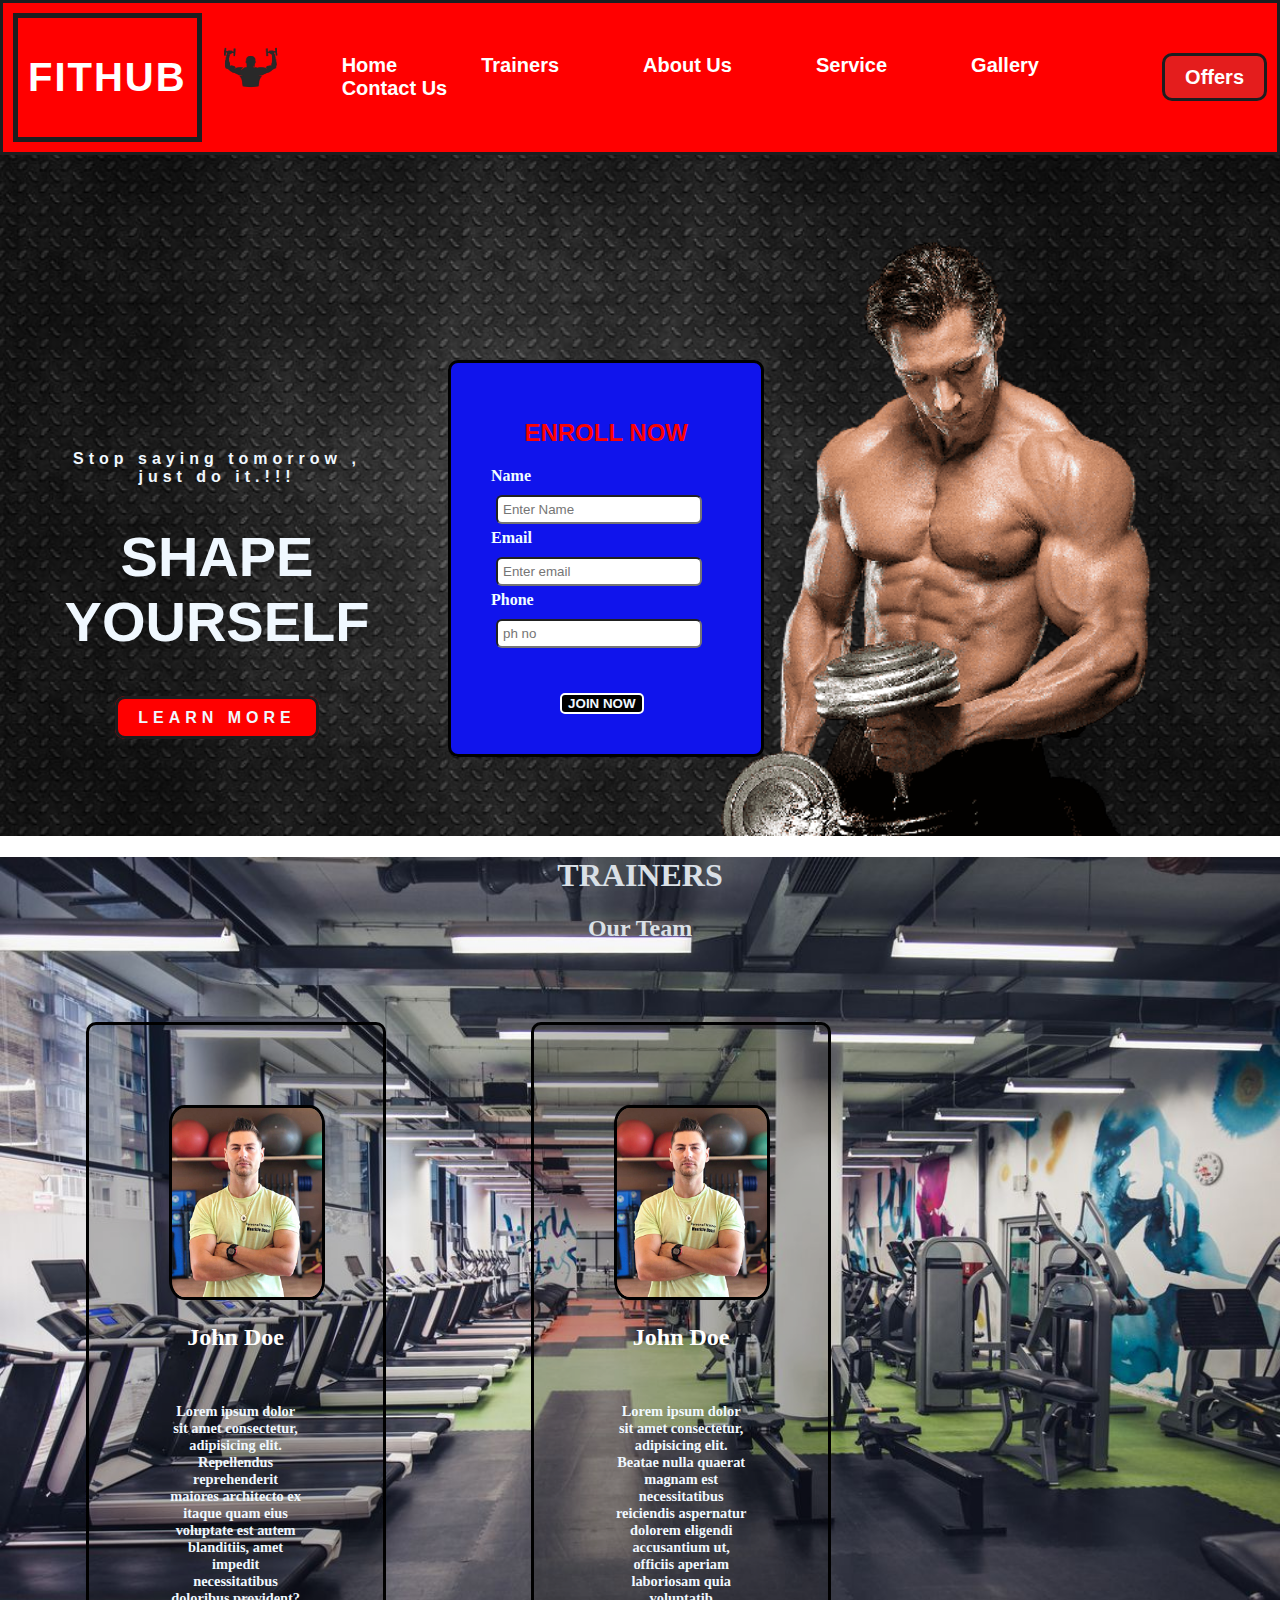
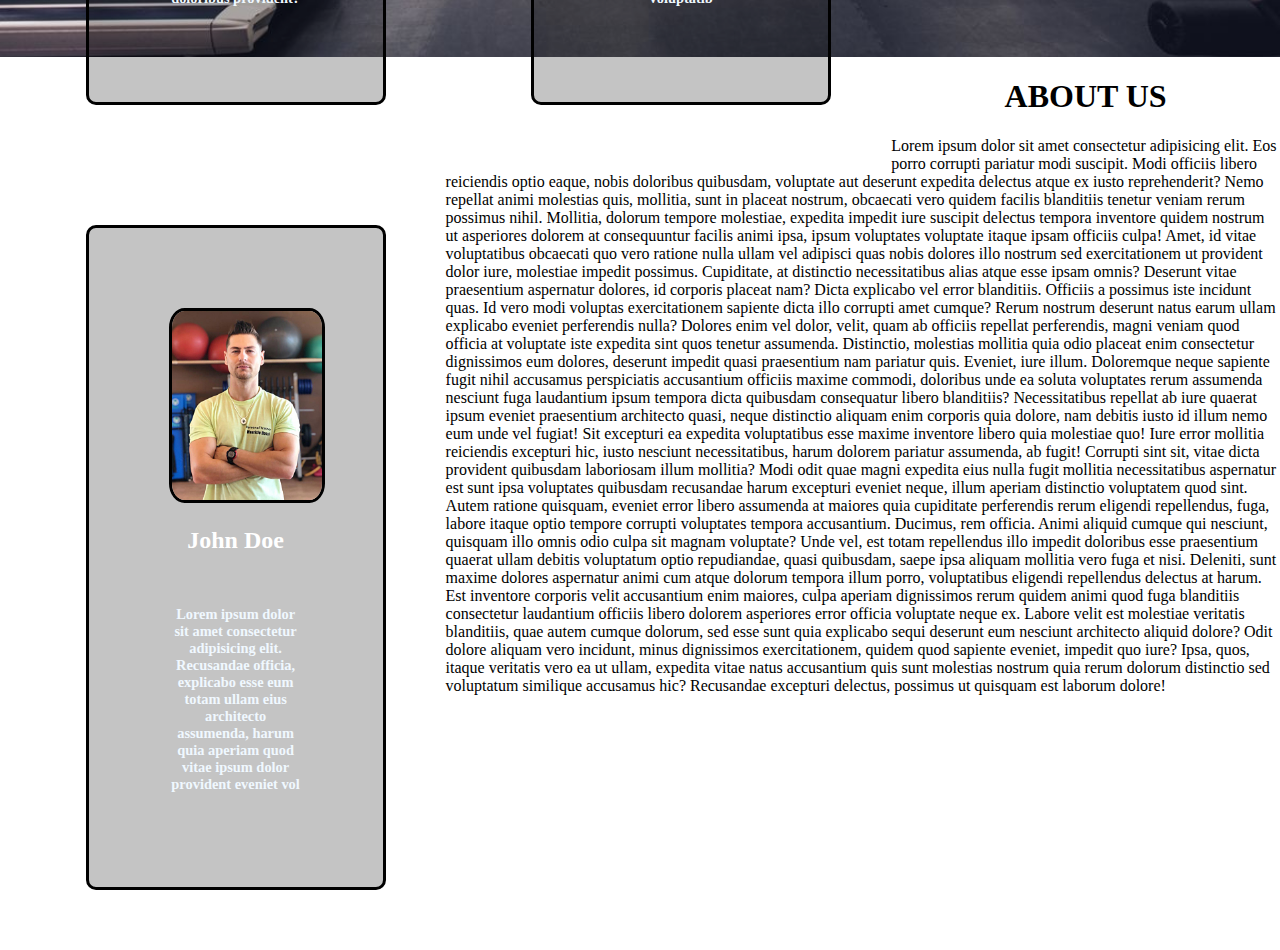
<file: Landing Page/index.html>
<!DOCTYPE html>
<html lang="en">
<head>
    <meta charset="UTF-8">
    <meta name="viewport" content="width=device-width, initial-scale=1.0">
    <link rel="stylesheet" href="style.css">
    <title>Fithub</title>
</head>
<body>
     <nav>
         <div class="logo">
               <h1>FITHUB</h1>
          </div>
         <div class="image">
              <img src="images/logo.png" width="100px" height="65px">
         </div>
               <div class="menu">
                    <a href="#">Home</a>
                    <a href="#Trainers">Trainers</a>
                    <a href="#about">About Us</a>
                    <a href="#">Service</a>
                    <a href="#">Gallery</a>
                    <a href="#">Contact Us</a>
               </div>
          <div class="register">
              <a href="#">Offers</a>
         </div>
      </nav>

 <div id="home">
    <div class="container">
           <form action="">
                  <h1 align="center">ENROLL NOW</h1>
                    <label>Name</label>
                    <input type="text" id="user" placeholder="Enter Name"><br>
                      <label>Email</label>
                         <input type="email" id="email" placeholder="Enter email"><br>
                        <label>Phone</label>
                        <input type="text" id="num" placeholder="ph no"><br>
                       <input type="submit" id="btn" value="JOIN NOW">
           </form> 
         </div>
         <div class="text">
             <span>Stop saying tomorrow , just do it.!!!</span>
              <h1>SHAPE YOURSELF</h1><br>
                <a href="#">LEARN MORE</a>
         </div>
             <div class="coverpic">
                    <img src="images/pic2.png" align="right">
            </div>
     </div>
 </div>
 <div id="Trainers">
    <h1 align="center">TRAINERS</h1>
    <h2 style="text-align:center">Our Team</h2>
    <div class="row">
      <div class="column">
         <div class="card">
             <img src="images/p1.jpg" alt="Udyan">
             <h2>John Doe</h2><br>
             <p>Lorem ipsum dolor sit amet consectetur, adipisicing elit. Repellendus reprehenderit maiores architecto ex itaque quam eius voluptate est autem blanditiis, amet impedit necessitatibus doloribus provident?</p>
         </div>
     </div>
     <div class="column">
        <div class="card">
            <img src="images/p1.jpg" alt="Udyan">
            <h2>John Doe</h2><br>
            <p>Lorem ipsum dolor sit amet consectetur, adipisicing elit. Beatae nulla quaerat magnam est necessitatibus reiciendis aspernatur dolorem eligendi accusantium ut, officiis aperiam laboriosam quia voluptatib</p>
        </div>
     </div>
      <div class="column">
          <div class="card">
               <img src="images/p1.jpg" alt="Udyan">
               <h2>John Doe</h2><br>
               <p>Lorem ipsum dolor sit amet consectetur adipisicing elit. Recusandae officia, explicabo esse eum totam ullam eius architecto assumenda, harum quia aperiam quod vitae ipsum dolor provident eveniet vol</p>
          </div>
      </div>
   </div>
</div>
       <div id="about">
           <h1 align="center">ABOUT US</h1>
           <p>Lorem ipsum dolor sit amet consectetur adipisicing elit. Eos porro corrupti pariatur modi suscipit. Modi officiis libero reiciendis optio eaque, nobis doloribus quibusdam, voluptate aut deserunt expedita delectus atque ex iusto reprehenderit? Nemo repellat animi molestias quis, mollitia, sunt in placeat nostrum, obcaecati vero quidem facilis blanditiis tenetur veniam rerum possimus nihil. Mollitia, dolorum tempore molestiae, expedita impedit iure suscipit delectus tempora inventore quidem nostrum ut asperiores dolorem at consequuntur facilis animi ipsa, ipsum voluptates voluptate itaque ipsam officiis culpa! Amet, id vitae voluptatibus obcaecati quo vero ratione nulla ullam vel adipisci quas nobis dolores illo nostrum sed exercitationem ut provident dolor iure, molestiae impedit possimus. Cupiditate, at distinctio necessitatibus alias atque esse ipsam omnis? Deserunt vitae praesentium aspernatur dolores, id corporis placeat nam? Dicta explicabo vel error blanditiis. Officiis a possimus iste incidunt quas. Id vero modi voluptas exercitationem sapiente dicta illo corrupti amet cumque? Rerum nostrum deserunt natus earum ullam explicabo eveniet perferendis nulla? Dolores enim vel dolor, velit, quam ab officiis repellat perferendis, magni veniam quod officia at voluptate iste expedita sint quos tenetur assumenda. Distinctio, molestias mollitia quia odio placeat enim consectetur dignissimos eum dolores, deserunt impedit quasi praesentium nam pariatur quis. Eveniet, iure illum. Doloremque neque sapiente fugit nihil accusamus perspiciatis accusantium officiis maxime commodi, doloribus unde ea soluta voluptates rerum assumenda nesciunt fuga laudantium ipsum tempora dicta quibusdam consequatur libero blanditiis? Necessitatibus repellat ab iure quaerat ipsum eveniet praesentium architecto quasi, neque distinctio aliquam enim corporis quia dolore, nam debitis iusto id illum nemo eum unde vel fugiat! Sit excepturi ea expedita voluptatibus esse maxime inventore libero quia molestiae quo! Iure error mollitia reiciendis excepturi hic, iusto nesciunt necessitatibus, harum dolorem pariatur assumenda, ab fugit! Corrupti sint sit, vitae dicta provident quibusdam laboriosam illum mollitia? Modi odit quae magni expedita eius nulla fugit mollitia necessitatibus aspernatur est sunt ipsa voluptates quibusdam recusandae harum excepturi eveniet neque, illum aperiam distinctio voluptatem quod sint. Autem ratione quisquam, eveniet error libero assumenda at maiores quia cupiditate perferendis rerum eligendi repellendus, fuga, labore itaque optio tempore corrupti voluptates tempora accusantium. Ducimus, rem officia. Animi aliquid cumque qui nesciunt, quisquam illo omnis odio culpa sit magnam voluptate? Unde vel, est totam repellendus illo impedit doloribus esse praesentium quaerat ullam debitis voluptatum optio repudiandae, quasi quibusdam, saepe ipsa aliquam mollitia vero fuga et nisi. Deleniti, sunt maxime dolores aspernatur animi cum atque dolorum tempora illum porro, voluptatibus eligendi repellendus delectus at harum. Est inventore corporis velit accusantium enim maiores, culpa aperiam dignissimos rerum quidem animi quod fuga blanditiis consectetur laudantium officiis libero dolorem asperiores error officia voluptate neque ex. Labore velit est molestiae veritatis blanditiis, quae autem cumque dolorum, sed esse sunt quia explicabo sequi deserunt eum nesciunt architecto aliquid dolore? Odit dolore aliquam vero incidunt, minus dignissimos exercitationem, quidem quod sapiente eveniet, impedit quo iure? Ipsa, quos, itaque veritatis vero ea ut ullam, expedita vitae natus accusantium quis sunt molestias nostrum quia rerum dolorum distinctio sed voluptatum similique accusamus hic? Recusandae excepturi delectus, possimus ut quisquam est laborum dolore!</p>
       </div>
 
</body>
</html>
</file>
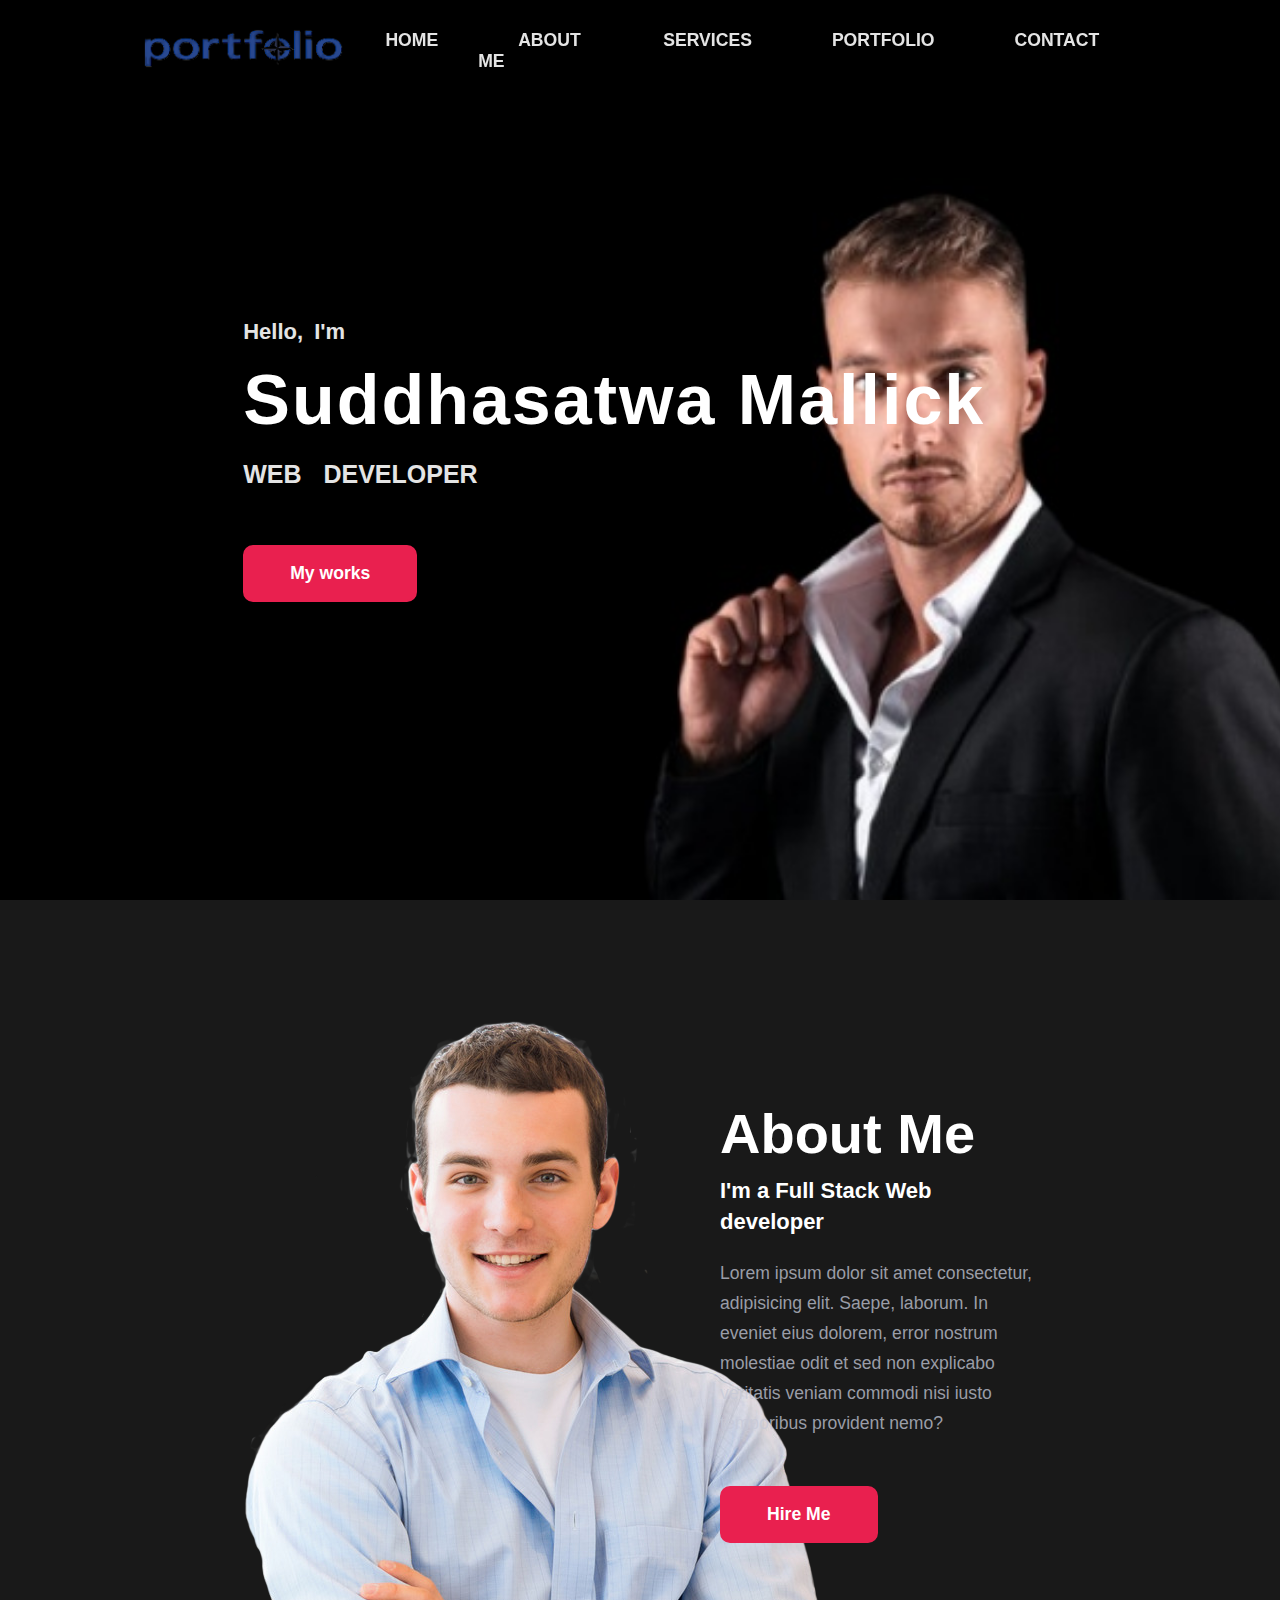
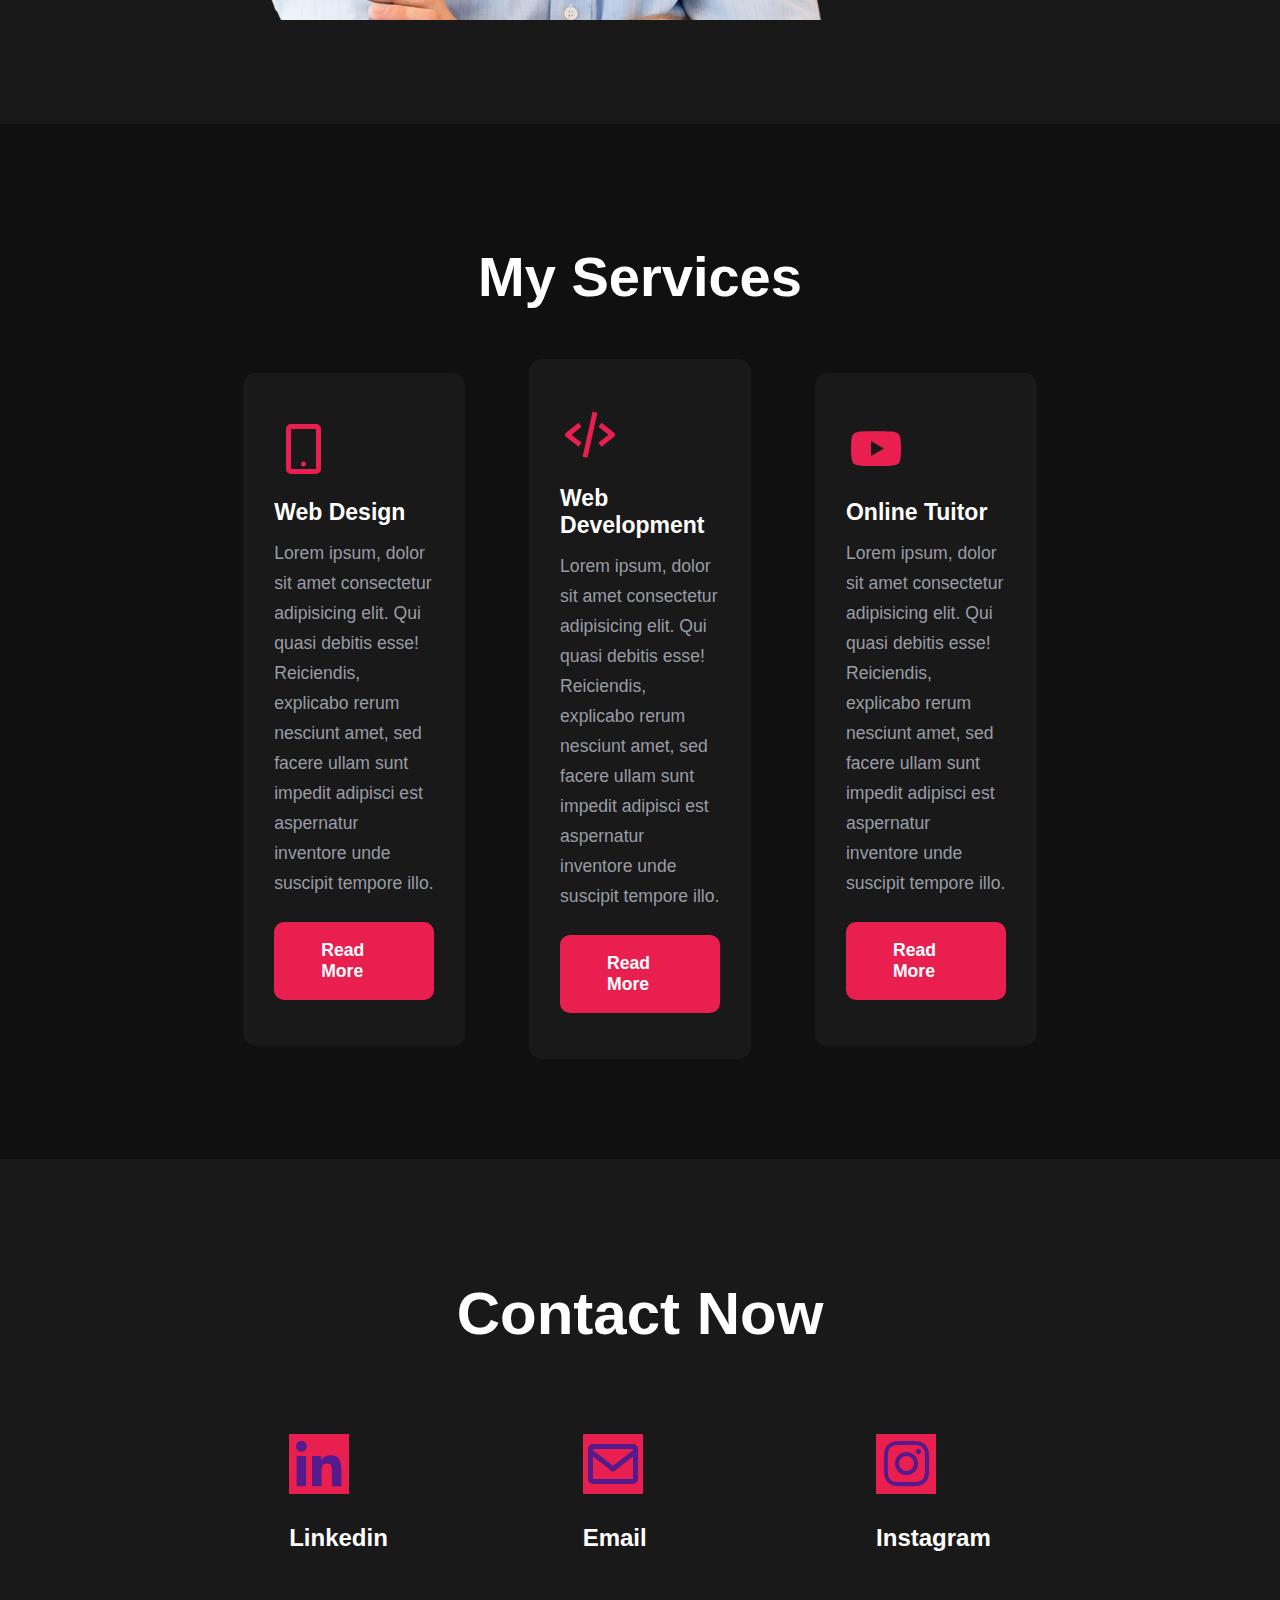
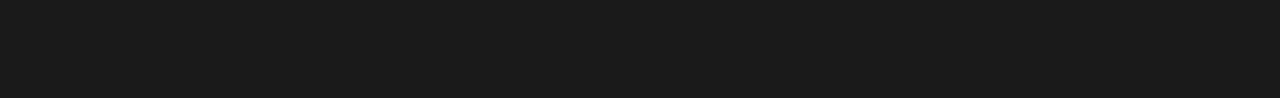
<file: portfolio/index.html>
<!DOCTYPE html>
<html lang="en">
<head>
    <meta charset="UTF-8">
    <meta name="viewport" content="width=device-width, initial-scale=1.0">
    <title>Portfolio</title>
    <link rel="stylesheet" href="style.css">
    <link rel="stylesheet" href="https://unpkg.com/boxicons@latest/css/boxicons.min.css">
    <link rel="preconnect" href="https://fonts.googleapis.com">
<link rel="preconnect" href="https://fonts.gstatic.com" crossorigin>
<link href="https://fonts.googleapis.com/css2?family=Andika:ital,wght@0,400;0,700;1,700&display=swap" rel="stylesheet">
</head>
<body>
    <header>
        <a href="#" class="logo"><img src="images/logo-removebg-preview (1).png"></a>
        <div class="bx bx-menu" id="menu-icon"></div>
        <ul class="navlist">
            <li><a href="#">HOME</a></li>
            <li><a href="#about">ABOUT ME</a></li>
            <li><a href="#service">SERVICES</a></li>
            <li><a href="#">PORTFOLIO</a></li>
            <li><a href="#contact">CONTACT</a></li>
        </ul>
    </header>
    <section class="home" id="home">
        <div class="h-text">
            <h3>Hello, I'm</h3>
            <h1>Suddhasatwa Mallick</h1>
            <h4>WEB DEVELOPER</h4>
            <a href="" class="btn">My works</a>
        </div>
    </section>

    <section class="about" id="about">
        <div class="about-img">
            <img src="images/imgself.png" alt="">
        </div>
        <div class="about-text">
            <h2>About Me</h2>
            <h5>I'm a Full Stack Web developer</h5>
            <p>
                Lorem ipsum dolor sit amet consectetur, adipisicing elit. Saepe, laborum. In eveniet eius dolorem, error nostrum molestiae odit et sed non explicabo veritatis veniam commodi nisi iusto temporibus provident nemo?
            </p>
            <a href="" class="btn">Hire Me</a>
        </div>
    </section>

    <section class="service" id="service">
        <div class="t-center">
            <h2>My Services</h2>
        </div>
        <div class="container">
              <div class="service-box">
                <i class="bx bx-mobile-alt"></i>
                <h3>Web Design</h3>
                <p>Lorem ipsum, dolor sit amet consectetur adipisicing elit. Qui quasi debitis esse! Reiciendis, explicabo rerum nesciunt amet, sed facere ullam sunt impedit adipisci est aspernatur inventore unde suscipit tempore illo.</p>
                <a href="" class="btn">Read More</a>
              </div>

              <div class="service-box">
               <i class="bx bx-code-alt"></i>
                <h3>Web Development</h3>
                <p>Lorem ipsum, dolor sit amet consectetur adipisicing elit. Qui quasi debitis esse! Reiciendis, explicabo rerum nesciunt amet, sed facere ullam sunt impedit adipisci est aspernatur inventore unde suscipit tempore illo.</p>
                <a href="" class="btn">Read More</a>
              </div>

              <div class="service-box">
                <i class='bx bxl-youtube'></i>
                <h3>Online Tuitor</h3>
                <p>Lorem ipsum, dolor sit amet consectetur adipisicing elit. Qui quasi debitis esse! Reiciendis, explicabo rerum nesciunt amet, sed facere ullam sunt impedit adipisci est aspernatur inventore unde suscipit tempore illo.</p>
                <a href="" class="btn">Read More</a>
              </div>
        </div>
    </section>

    <section class="contact" id="contact">
        <div class="contact-text">
           <h2>Contact Now</h2>
        </div>
        <div class="pos">
        <div class="c-i">
           <a href=""><i class='bx bxl-linkedin'></i><br>
           <h2>Linkedin</h2>
        </a>
        </div>
     <div class="c-i">
          <a href=""><i class='bx bx-envelope' ></i><br>
          <h2>Email</h2>
        </a>
     </div>
     <div class="c-i">
           <a href=""><i class='bx bxl-instagram' ></i><br>
           <h2>Instagram</h2>
           </a>
      </div>
    </div>
    </section>

   
</body>
</html>
</file>
<file: Landing Page/style.css>
body{
    margin: auto;
}
nav{
    border: solid rgb(29, 29, 31);
    background-color: rgb(255, 0, 0);
    display: flex;
    padding: 10px;
    align-items: center;
    justify-content: center;
}

.menu a{
    background-color:red;
    color: white;
    padding: 5px 10px;
    border-radius: 10px;
    font-family: 'Roboto', sans-serif;
    text-decoration: none;
    margin: auto 30px;
    transition: all .5s ease-in-out;
    font-weight: bold;
    font-size: 20px;
    position: relative;
}

.menu a:hover
{
    background-color: black;
    color: aliceblue;
   
}
.register a{
    color: white;
    font-family: 'Roboto', sans-serif;
    text-decoration: none;
    font-weight: bold;
    font-size: 20px;
    background-color: rgba(226, 31, 31, 0.932);
    padding: 10px 20px;
    border: solid rgb(29, 29, 31);
    border-radius: 10px;
}
.register a:hover{
    background-color: #573939;
    color: aliceblue;
    transition: 0.2s linear;
}
nav h1{
    padding: 10px;
    color: white;
    font-weight: bold;
    font-family: 'Roboto', sans-serif;
}
.logo{
    font-size: 20px;
    letter-spacing: 2px;
    border: solid 5px rgb(29, 29, 31);
}
.coverpic{
    margin: auto 8px;
    width: 100%;
    height: auto;
}
.coverpic img{
    height: 650px;
    padding-top: 31px;
}
.text{
    max-width: 650px;
    color: aliceblue;
    font-family: 'Roboto', sans-serif;
    position:absolute;
    top: 50%;
    right: 70%;
    text-align: center;
    margin-left: 50px;
}
.text span{
    letter-spacing: 5px;
    font-weight: bold;
}
.text h1{
    font-size: 3.5em;
}
.text a{
    text-decoration: none;
    background-color: red;
    color: aliceblue;
    padding: 10px 20px;
    letter-spacing: 5px;
    font-weight: bold;
    border-radius: 10px;
    border: solid rgb(29, 29, 31);
}
.text a:hover
{
    background-color: black;
    color: aliceblue;
    transition: 0.2s linear;
    border: solid rgb(255, 255, 255);
}
div.container{
    display: flex;
    justify-content: center;
    border:rgb(255, 255, 255);
}
form{
    width: 18%;
    padding: 40px 40px 40px 40px;
    border-radius: 10px;
    background-color:rgb(16, 20, 236);
    position: absolute;
    left: 35%;
    top: 40%;
    border: 3px solid #000000;
    justify-content: center;
}
form h1{
    margin-bottom: 20px;
    font-size: 1.5em;
    color: rgb(252, 2, 2);
    font-family: 'Roboto', sans-serif;
}
#user{
    border-radius: 6px;
    padding: 5px;
    padding-right: 20px;
    margin: 5px;
    margin-top: 10px;
}
#email{
    border-radius: 6px;
    padding: 5px;
    padding-right: 20px;
    margin: 5px;
    margin-top: 10px;
}
#num{
    border-radius: 6px;
    padding: 5px;
    margin: 5px;
    padding-right: 20px;
    margin-top: 10px;
}
#btn{
    color: aliceblue;
    background-color: black;
    font-weight: bold;
    cursor: pointer;
    margin-left: 30%;
    margin-right: 50%;
    border-radius: 5px;
    margin-top: 40px;
    border:2px solid  rgb(255, 255, 255);
}
#btn:hover{
    background-color: rgb(255, 1, 1);
    transition: .5s ease-in-out;
    color: black;
    border:2px solid  rgb(0, 0, 0);
}
form label{
    color: azure;
    font-weight: bold;
    font-family: Cambria, Cochin, Georgia, Times, 'Times New Roman', serif;
}
#home
{
    width: auto;
    height: 681px;
    background: url(images/cover3.jpg);
    background-size:contain;
}
#about{
    position: relative;
    width: 100%;
}
#about h1{
    color: black;
}
#Trainers{
    width: 100%;
    height: 800px;
    background: url(images/gym.jpg);
    background-repeat: no-repeat;
    background-size: cover;
}
#Trainers h1,h2{
    color: rgb(218, 224, 230);
}
.card {
    text-align: center;
  }
  .column{
    float: left;
    width: 25%;
    padding: 50px;
    margin-left: 2%;
  }
  
  .card {
    border-radius: 10px;
    border: 3px solid #000000;
    margin: 10px;
    padding: 80px;
    background-color: rgb(0, 0, 0,0.23);
  }
  .card img {
    width: 150px;
    border-radius: 10%;
    border: 3px solid #000000;
  }
  .card h2 {
    font-size: 1.5em;
    font-weight: bold;
    color: rgb(255, 255, 255);
  }
  .card p{
    font-size:0.9em;
    color: aliceblue;
    font-weight: bold;
  }
</file>
<file: portfolio/style.css>
*{
    padding: 0;
    margin:0;
    box-sizing: border-box;
    font-family: 'Inter',sans-serif;
    list-style: none;
    text-decoration: none;
    scroll-behavior: smooth;
    border:none;
    outline: none;
}
:root
{
    --bg-color:#191919;
    --secont-bg-color:#101010;
    --main-color:#e9204f;
    --text-color:#fff;
    --second-color:#e4e4e4;
    --other-color:#c6c9d8bf;
    --h1-font:7rem;
    --h2-font:3.5rem;
    --p-font:1.1rem;
}
body{
    color: var(--text-color);
    background:var(--bg-color);
}
header{
    position: fixed;
    top: 0;
    right: 0;
    z-index: 1000;
    width: 100%;
    background-color:rgba(0,0,0,0.23) ;
    display: flex;
    align-items: center;
    justify-content: space-between;
    padding: 28px 11%;
    border-bottom: 1px solid transparent;
    transition: all ease .50s;
}
.logo img{
    width: 100%;
    height: auto;
}
.navlist{
    display: flex;
}
.navlist a{
    color: var(--second-color);
    font-size: var(--p-font);
    font-weight: 600;
    margin: 0 40px;
    transition: all ease .40s;
}
.navlist a:hover{
    color: var(--main-color);
}
#menu-icon{
    font-size: 42px;
    color: var(--text-color);
    z-index: 10001;
    cursor: pointer;
    display: none;
}
section{
    padding: 120px 19% 100px;
}
.home{
    position: relative;
    min-height: 100vh;
    width: 100%;
    background:url(images/360_F_376981835_N2bmnCM3PLGIIyEOuL82x3ppi3iCCoIP-removebg-preview\ \(1\).jpg);
    background-size: cover;
    background-position: center;
    display: flex;
    justify-content: flex-start;
    align-items: center;       
}
.h-text h3{
    color: var(--second-color);
    font-size: 22px;
    font-weight: 600;
    margin-bottom: 15px;
    word-spacing: 5px;
}
.h-text h1{
    font-family: 'Dosis',sans-serif;
    font-size: 70px;
    color: var(--text-color);
    font-weight: 600;
    margin-bottom: 20px;
    letter-spacing: 2px;
}
.h-text h4{
    color: var(--second-color);
    font-size: 25px;
    font-weight: 600;
    word-spacing: 15px;
    margin-bottom: 3.5rem;
}
.btn{
    display: inline-block;
    padding: 16px 45px;
    background: var(--main-color);
    border-radius: 10px;
    color: var(--text-color);
    font-size: var(--p-font);
    font-weight: 600;
    border: 2px solid var(--main-color);
    transition: all ease 0.50s;
}
.btn:hover{
    transform: translate(5px);
    background: transparent;
    border: 2px solid var(--main-color);
}
header.sticky{
   padding: 15px 11%;
   background: #000;
   border-bottom: 1px solid #4e5055;
}
.about{
    display: grid;
    grid-template-columns: repeat(auto-fit,minmax(200px,auto));
    align-items: center;
    gap:10rem;
}
.about-img
{
    width: 100%;
    height: auto;
}
.about-text h2{
    font-family: 'Dosis',sans-serif;
    font-size: var(--h2-font);
    font-weight: 800;
     margin-bottom: 10px;
}
.about-text h5{
    font-size: 22px;
    margin-bottom: 20px;
    line-height: 1.4;
}
.about-text p{
    color: var(--other-color);
    font-size: var(--p-font);
    line-height: 30px;
    margin-bottom: 3rem;
}
.service{
    background: var(--secont-bg-color);
}
.t-center{
    text-align: center;
}
.t-center h2{
    font-family: 'Dosis',sans-serif;
    font-size: var(--h2-font);
    font-weight: 800;
     margin-bottom: 50px;
}
.container{
    display: grid;
    grid-template-columns: repeat(auto-fit,minmax(200px,auto));
    align-items: center;
    gap:4rem;
}
.service-box{
    padding: 45px 30px;
    background: var(--bg-color);
    border-radius: 0.8rem;
    border: 1px solid transparent;
    cursor: pointer;
    transition: all ease .50s;
}
.service-box i{
    font-size: 60px;
    color:var(--main-color);
    margin-bottom: 20px;
}
.service-box h3{
    font-size: 23px;
    font-weight: 700;
    margin-bottom: 12px; 
}
.service-box p{
    color: var(--other-color);
    font-size: var(--p-font);
    line-height: 30px;
    margin-bottom: 1.5rem;
}
.service-box:hover{
    transform: translateY(-8px);
    border:1px solid #4e5055;
}
.pos{
    display: grid;
    grid-template-columns: repeat(auto-fit,minmax(200px,auto));
    align-items: center;
    gap:4rem;
    justify-content: space-between;
}
.contact-text{
    text-align:center;
}
.contact-text{
    font-family: 'Dosis',sans-serif;
    font-size: 40px;
    font-weight: 800;
    margin-bottom: 40px;
}
.c-i{
    padding: 45px;
    border-radius: 0.8rem;
    border: 1px solid transparent;
    cursor: pointer;
    transition: all ease .50s;
}
.contact i{
   background: var(--main-color);
   font-size: 60px;
   margin-bottom: 30px;
}
.c-i h2
{
   text-align:left;
   color: #fff;
}
.contact i:hover{
    background: var(--secont-bg-color);
    transition: all ease .50s;
}
</file>
